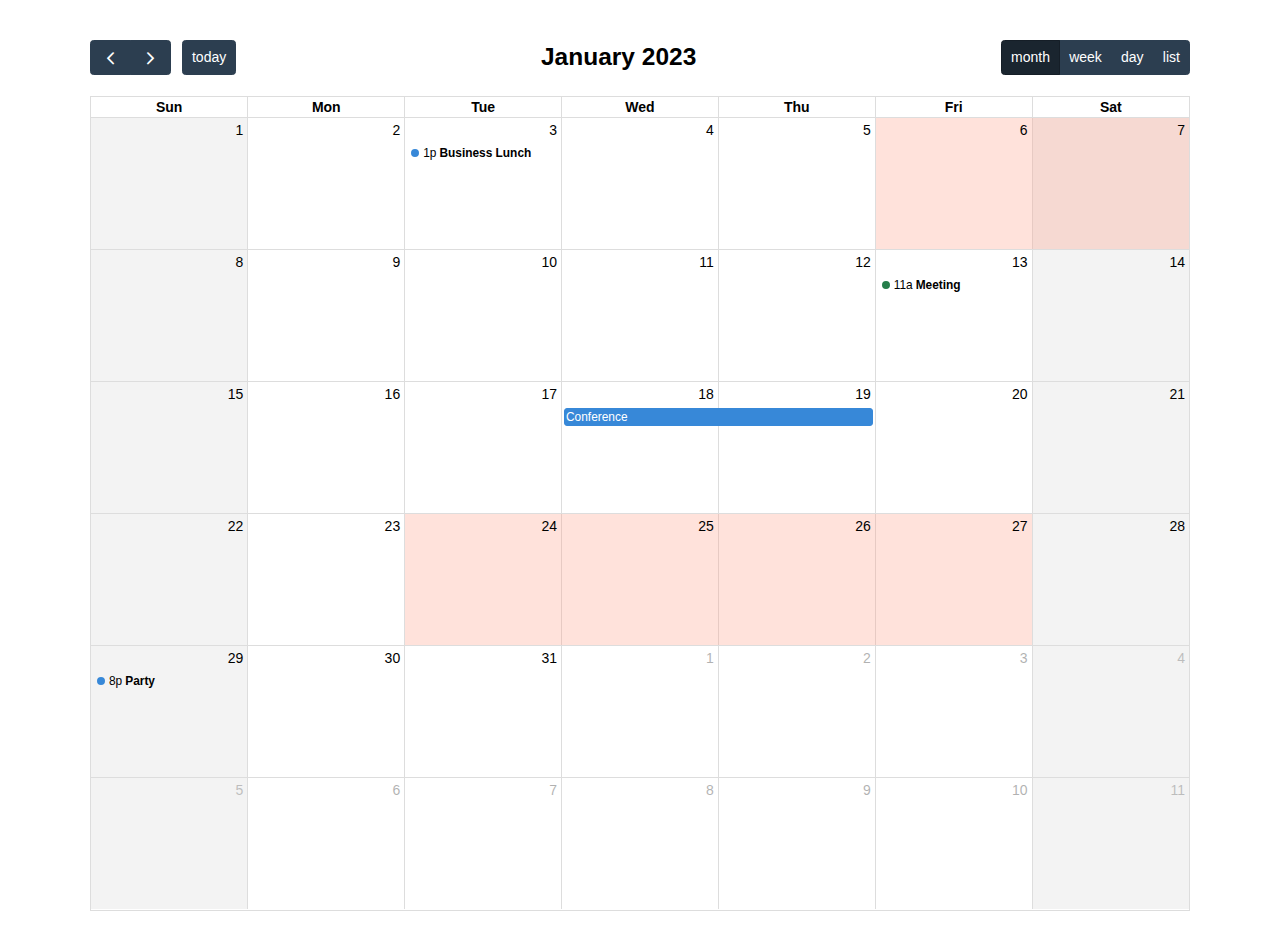
<file: fullcalendar-6.1.4/examples/background-events.html>
<!DOCTYPE html>
<html>
<head>
<meta charset='utf-8' />
<script src='../dist/index.global.js'></script>
<script>

  document.addEventListener('DOMContentLoaded', function() {
    var calendarEl = document.getElementById('calendar');

    var calendar = new FullCalendar.Calendar(calendarEl, {
      headerToolbar: {
        left: 'prev,next today',
        center: 'title',
        right: 'dayGridMonth,timeGridWeek,timeGridDay,listMonth'
      },
      initialDate: '2023-01-12',
      navLinks: true, // can click day/week names to navigate views
      businessHours: true, // display business hours
      editable: true,
      selectable: true,
      events: [
        {
          title: 'Business Lunch',
          start: '2023-01-03T13:00:00',
          constraint: 'businessHours'
        },
        {
          title: 'Meeting',
          start: '2023-01-13T11:00:00',
          constraint: 'availableForMeeting', // defined below
          color: '#257e4a'
        },
        {
          title: 'Conference',
          start: '2023-01-18',
          end: '2023-01-20'
        },
        {
          title: 'Party',
          start: '2023-01-29T20:00:00'
        },

        // areas where "Meeting" must be dropped
        {
          groupId: 'availableForMeeting',
          start: '2023-01-11T10:00:00',
          end: '2023-01-11T16:00:00',
          display: 'background'
        },
        {
          groupId: 'availableForMeeting',
          start: '2023-01-13T10:00:00',
          end: '2023-01-13T16:00:00',
          display: 'background'
        },

        // red areas where no events can be dropped
        {
          start: '2023-01-24',
          end: '2023-01-28',
          overlap: false,
          display: 'background',
          color: '#ff9f89'
        },
        {
          start: '2023-01-06',
          end: '2023-01-08',
          overlap: false,
          display: 'background',
          color: '#ff9f89'
        }
      ]
    });

    calendar.render();
  });

</script>
<style>

  body {
    margin: 40px 10px;
    padding: 0;
    font-family: Arial, Helvetica Neue, Helvetica, sans-serif;
    font-size: 14px;
  }

  #calendar {
    max-width: 1100px;
    margin: 0 auto;
  }

</style>
</head>
<body>

  <div id='calendar'></div>

</body>
</html>
</file>
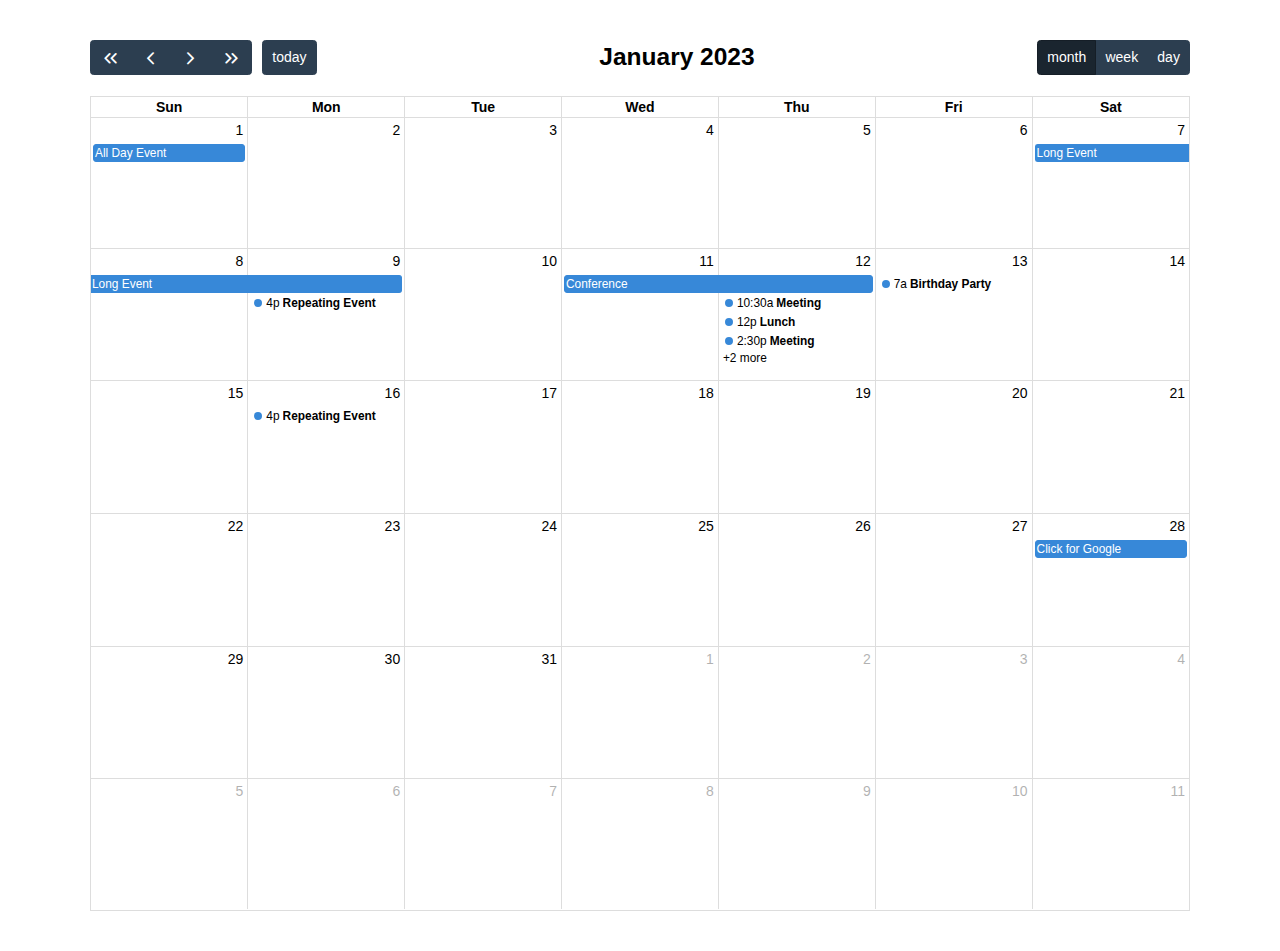
<file: fullcalendar-6.1.4/examples/daygrid-views.html>
<!DOCTYPE html>
<html>
<head>
<meta charset='utf-8' />
<script src='../dist/index.global.js'></script>
<script>

  document.addEventListener('DOMContentLoaded', function() {
    var calendarEl = document.getElementById('calendar');

    var calendar = new FullCalendar.Calendar(calendarEl, {
      headerToolbar: {
        left: 'prevYear,prev,next,nextYear today',
        center: 'title',
        right: 'dayGridMonth,dayGridWeek,dayGridDay'
      },
      initialDate: '2023-01-12',
      navLinks: true, // can click day/week names to navigate views
      editable: true,
      dayMaxEvents: true, // allow "more" link when too many events
      events: [
        {
          title: 'All Day Event',
          start: '2023-01-01'
        },
        {
          title: 'Long Event',
          start: '2023-01-07',
          end: '2023-01-10'
        },
        {
          groupId: 999,
          title: 'Repeating Event',
          start: '2023-01-09T16:00:00'
        },
        {
          groupId: 999,
          title: 'Repeating Event',
          start: '2023-01-16T16:00:00'
        },
        {
          title: 'Conference',
          start: '2023-01-11',
          end: '2023-01-13'
        },
        {
          title: 'Meeting',
          start: '2023-01-12T10:30:00',
          end: '2023-01-12T12:30:00'
        },
        {
          title: 'Lunch',
          start: '2023-01-12T12:00:00'
        },
        {
          title: 'Meeting',
          start: '2023-01-12T14:30:00'
        },
        {
          title: 'Happy Hour',
          start: '2023-01-12T17:30:00'
        },
        {
          title: 'Dinner',
          start: '2023-01-12T20:00:00'
        },
        {
          title: 'Birthday Party',
          start: '2023-01-13T07:00:00'
        },
        {
          title: 'Click for Google',
          url: 'http://google.com/',
          start: '2023-01-28'
        }
      ]
    });

    calendar.render();
  });

</script>
<style>

  body {
    margin: 40px 10px;
    padding: 0;
    font-family: Arial, Helvetica Neue, Helvetica, sans-serif;
    font-size: 14px;
  }

  #calendar {
    max-width: 1100px;
    margin: 0 auto;
  }

</style>
</head>
<body>

  <div id='calendar'></div>

</body>
</html>
</file>
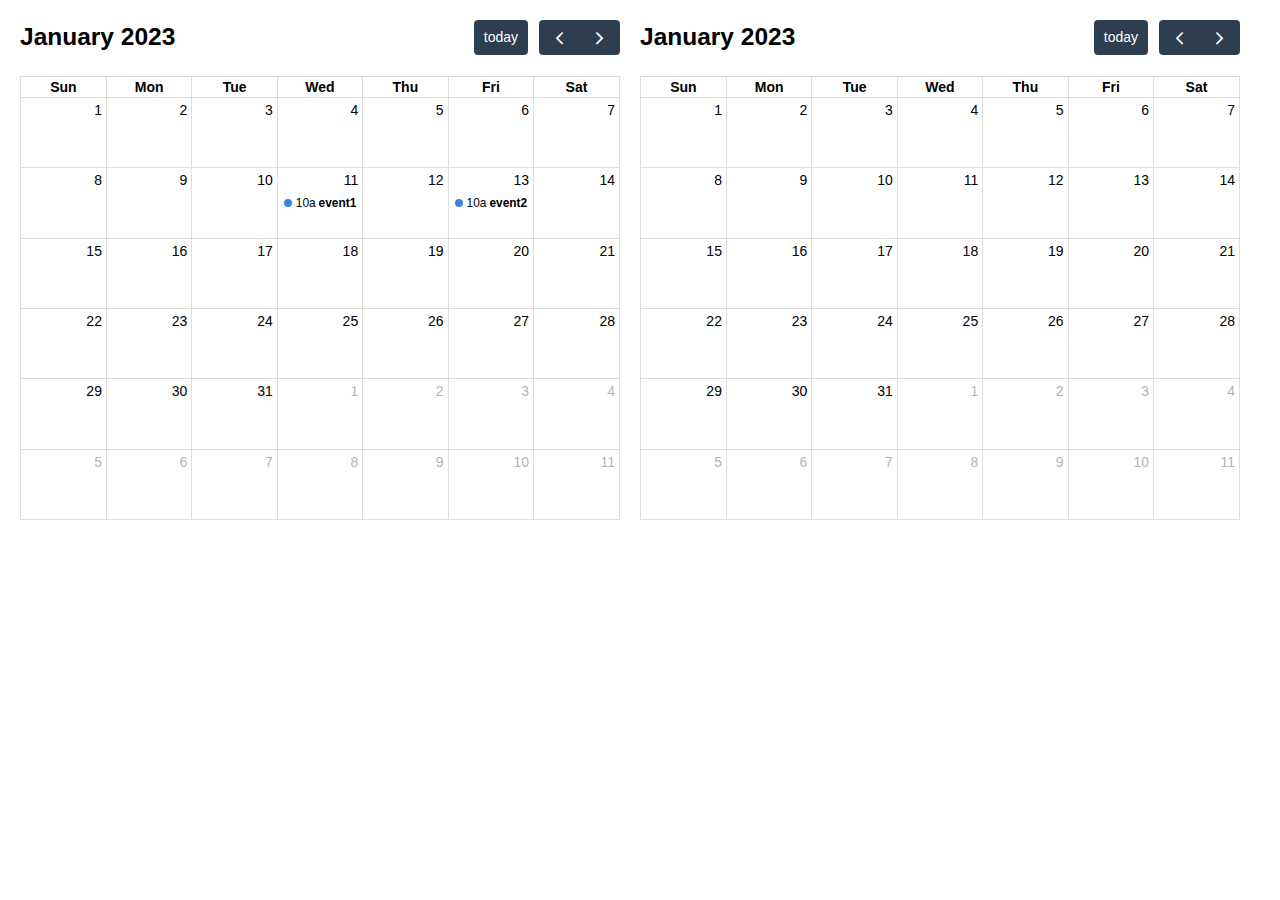
<file: fullcalendar-6.1.4/examples/external-dragging-2cals.html>
<!DOCTYPE html>
<html>
<head>
<meta charset='utf-8' />
<script src='../dist/index.global.js'></script>
<script>

  document.addEventListener('DOMContentLoaded', function() {
    var srcCalendarEl = document.getElementById('source-calendar');
    var destCalendarEl = document.getElementById('destination-calendar');

    var srcCalendar = new FullCalendar.Calendar(srcCalendarEl, {
      editable: true,
      initialDate: '2023-01-12',
      events: [
        {
          title: 'event1',
          start: '2023-01-11T10:00:00',
          end: '2023-01-11T16:00:00'
        },
        {
          title: 'event2',
          start: '2023-01-13T10:00:00',
          end: '2023-01-13T16:00:00'
        }
      ],
      eventLeave: function(info) {
        console.log('event left!', info.event);
      }
    });

    var destCalendar = new FullCalendar.Calendar(destCalendarEl, {
      initialDate: '2023-01-12',
      editable: true,
      droppable: true, // will let it receive events!
      eventReceive: function(info) {
        console.log('event received!', info.event);
      }
    });

    srcCalendar.render();
    destCalendar.render();
  });

</script>
<style>

  body {
    margin: 20px 0 0 20px;
    font-size: 14px;
    font-family: Arial, Helvetica Neue, Helvetica, sans-serif;
  }

  #source-calendar,
  #destination-calendar {
    float: left;
    width: 600px;
    margin: 0 20px 20px 0;
  }

</style>
</head>
<body>

  <div id='source-calendar'></div>
  <div id='destination-calendar'></div>

</body>
</html>
</file>
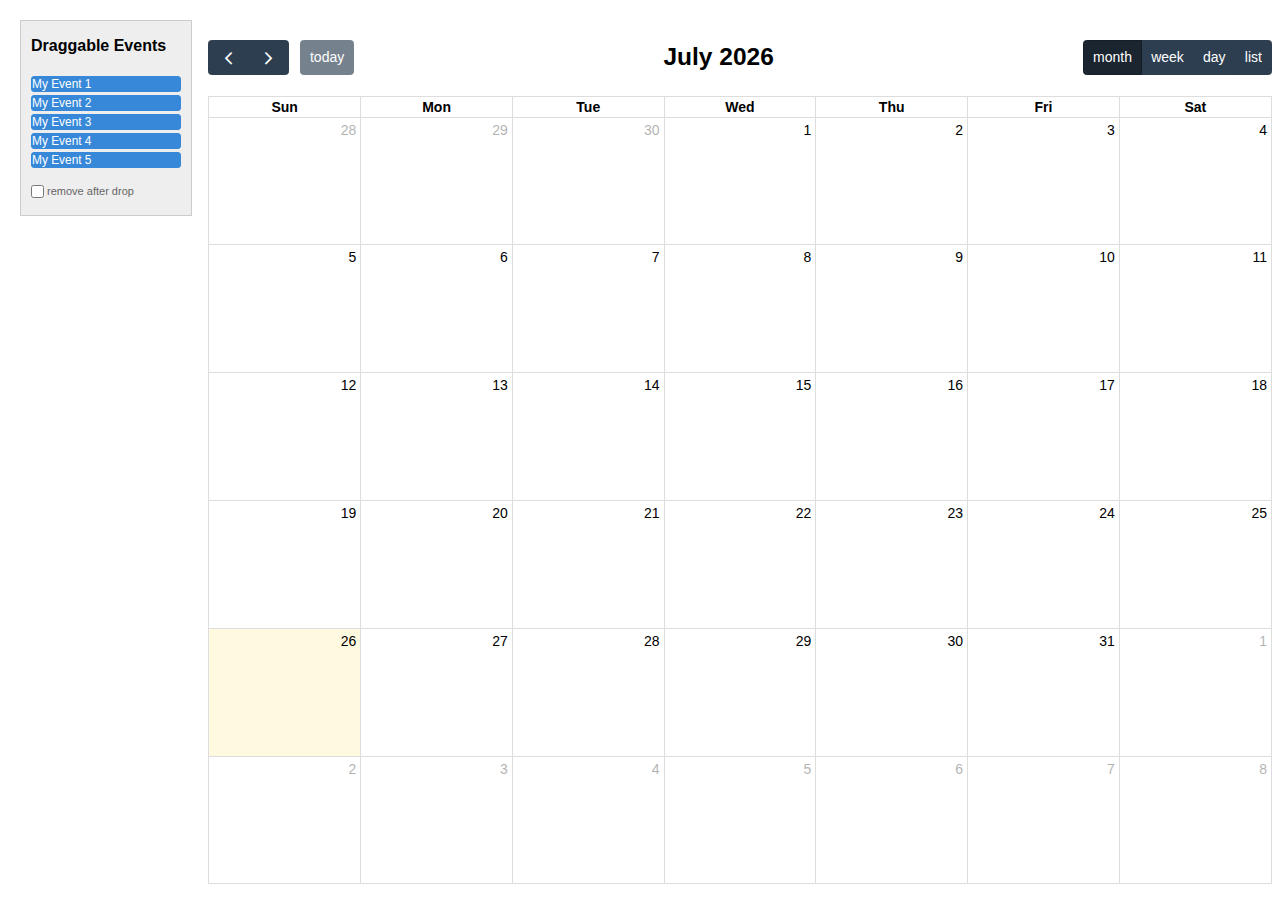
<file: fullcalendar-6.1.4/examples/external-dragging-builtin.html>
<!DOCTYPE html>
<html>
<head>
<meta charset='utf-8' />
<script src='../dist/index.global.js'></script>
<script>

  document.addEventListener('DOMContentLoaded', function() {

    /* initialize the external events
    -----------------------------------------------------------------*/

    var containerEl = document.getElementById('external-events-list');
    new FullCalendar.Draggable(containerEl, {
      itemSelector: '.fc-event',
      eventData: function(eventEl) {
        return {
          title: eventEl.innerText.trim()
        }
      }
    });

    //// the individual way to do it
    // var containerEl = document.getElementById('external-events-list');
    // var eventEls = Array.prototype.slice.call(
    //   containerEl.querySelectorAll('.fc-event')
    // );
    // eventEls.forEach(function(eventEl) {
    //   new FullCalendar.Draggable(eventEl, {
    //     eventData: {
    //       title: eventEl.innerText.trim(),
    //     }
    //   });
    // });

    /* initialize the calendar
    -----------------------------------------------------------------*/

    var calendarEl = document.getElementById('calendar');
    var calendar = new FullCalendar.Calendar(calendarEl, {
      headerToolbar: {
        left: 'prev,next today',
        center: 'title',
        right: 'dayGridMonth,timeGridWeek,timeGridDay,listWeek'
      },
      editable: true,
      droppable: true, // this allows things to be dropped onto the calendar
      drop: function(arg) {
        // is the "remove after drop" checkbox checked?
        if (document.getElementById('drop-remove').checked) {
          // if so, remove the element from the "Draggable Events" list
          arg.draggedEl.parentNode.removeChild(arg.draggedEl);
        }
      }
    });
    calendar.render();

  });

</script>
<style>

  body {
    margin-top: 40px;
    font-size: 14px;
    font-family: Arial, Helvetica Neue, Helvetica, sans-serif;
  }

  #external-events {
    position: fixed;
    left: 20px;
    top: 20px;
    width: 150px;
    padding: 0 10px;
    border: 1px solid #ccc;
    background: #eee;
    text-align: left;
  }

  #external-events h4 {
    font-size: 16px;
    margin-top: 0;
    padding-top: 1em;
  }

  #external-events .fc-event {
    margin: 3px 0;
    cursor: move;
  }

  #external-events p {
    margin: 1.5em 0;
    font-size: 11px;
    color: #666;
  }

  #external-events p input {
    margin: 0;
    vertical-align: middle;
  }

  #calendar-wrap {
    margin-left: 200px;
  }

  #calendar {
    max-width: 1100px;
    margin: 0 auto;
  }

</style>
</head>
<body>
  <div id='wrap'>

    <div id='external-events'>
      <h4>Draggable Events</h4>

      <div id='external-events-list'>
        <div class='fc-event fc-h-event fc-daygrid-event fc-daygrid-block-event'>
          <div class='fc-event-main'>My Event 1</div>
        </div>
        <div class='fc-event fc-h-event fc-daygrid-event fc-daygrid-block-event'>
          <div class='fc-event-main'>My Event 2</div>
        </div>
        <div class='fc-event fc-h-event fc-daygrid-event fc-daygrid-block-event'>
          <div class='fc-event-main'>My Event 3</div>
        </div>
        <div class='fc-event fc-h-event fc-daygrid-event fc-daygrid-block-event'>
          <div class='fc-event-main'>My Event 4</div>
        </div>
        <div class='fc-event fc-h-event fc-daygrid-event fc-daygrid-block-event'>
          <div class='fc-event-main'>My Event 5</div>
        </div>
      </div>

      <p>
        <input type='checkbox' id='drop-remove' />
        <label for='drop-remove'>remove after drop</label>
      </p>
    </div>

    <div id='calendar-wrap'>
      <div id='calendar'></div>
    </div>

  </div>
</body>
</html>
</file>
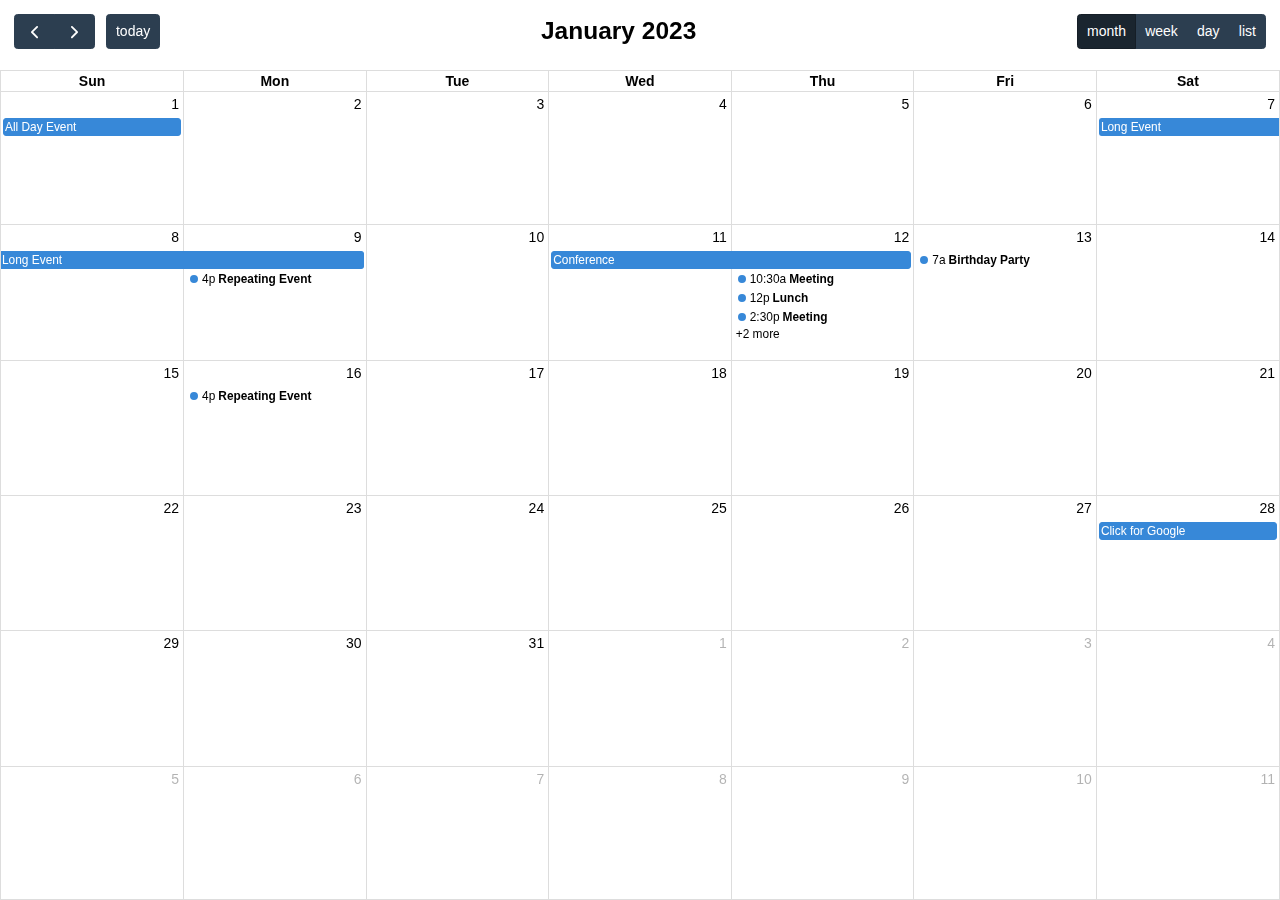
<file: fullcalendar-6.1.4/examples/full-height.html>
<!DOCTYPE html>
<html>
<head>
<meta charset='utf-8' />
<script src='../dist/index.global.js'></script>
<script>

  document.addEventListener('DOMContentLoaded', function() {
    var calendarEl = document.getElementById('calendar');

    var calendar = new FullCalendar.Calendar(calendarEl, {
      height: '100%',
      expandRows: true,
      slotMinTime: '08:00',
      slotMaxTime: '20:00',
      headerToolbar: {
        left: 'prev,next today',
        center: 'title',
        right: 'dayGridMonth,timeGridWeek,timeGridDay,listWeek'
      },
      initialView: 'dayGridMonth',
      initialDate: '2023-01-12',
      navLinks: true, // can click day/week names to navigate views
      editable: true,
      selectable: true,
      nowIndicator: true,
      dayMaxEvents: true, // allow "more" link when too many events
      events: [
        {
          title: 'All Day Event',
          start: '2023-01-01',
        },
        {
          title: 'Long Event',
          start: '2023-01-07',
          end: '2023-01-10'
        },
        {
          groupId: 999,
          title: 'Repeating Event',
          start: '2023-01-09T16:00:00'
        },
        {
          groupId: 999,
          title: 'Repeating Event',
          start: '2023-01-16T16:00:00'
        },
        {
          title: 'Conference',
          start: '2023-01-11',
          end: '2023-01-13'
        },
        {
          title: 'Meeting',
          start: '2023-01-12T10:30:00',
          end: '2023-01-12T12:30:00'
        },
        {
          title: 'Lunch',
          start: '2023-01-12T12:00:00'
        },
        {
          title: 'Meeting',
          start: '2023-01-12T14:30:00'
        },
        {
          title: 'Happy Hour',
          start: '2023-01-12T17:30:00'
        },
        {
          title: 'Dinner',
          start: '2023-01-12T20:00:00'
        },
        {
          title: 'Birthday Party',
          start: '2023-01-13T07:00:00'
        },
        {
          title: 'Click for Google',
          url: 'http://google.com/',
          start: '2023-01-28'
        }
      ]
    });

    calendar.render();
  });

</script>
<style>

  html, body {
    overflow: hidden; /* don't do scrollbars */
    font-family: Arial, Helvetica Neue, Helvetica, sans-serif;
    font-size: 14px;
  }

  #calendar-container {
    position: fixed;
    top: 0;
    left: 0;
    right: 0;
    bottom: 0;
  }

  .fc-header-toolbar {
    /*
    the calendar will be butting up against the edges,
    but let's scoot in the header's buttons
    */
    padding-top: 1em;
    padding-left: 1em;
    padding-right: 1em;
  }

</style>
</head>
<body>

  <div id='calendar-container'>
    <div id='calendar'></div>
  </div>

</body>
</html>
</file>
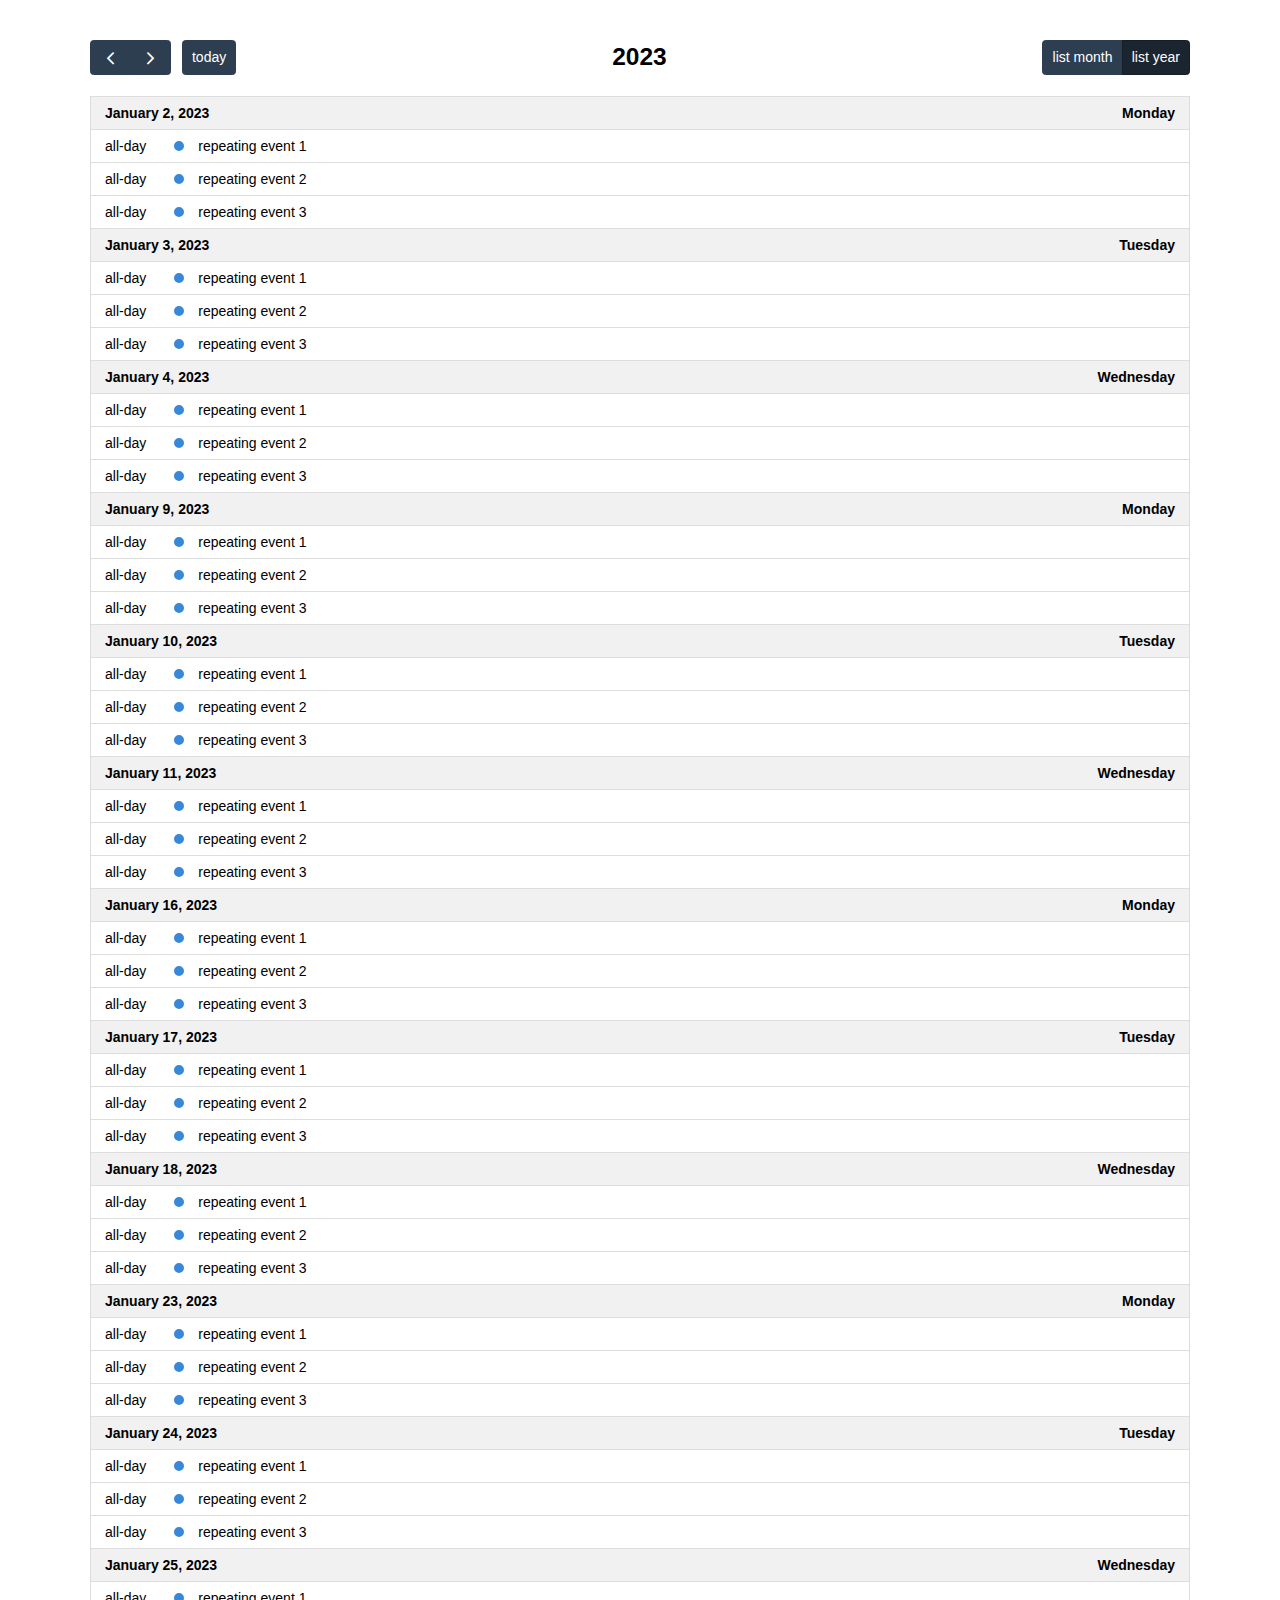
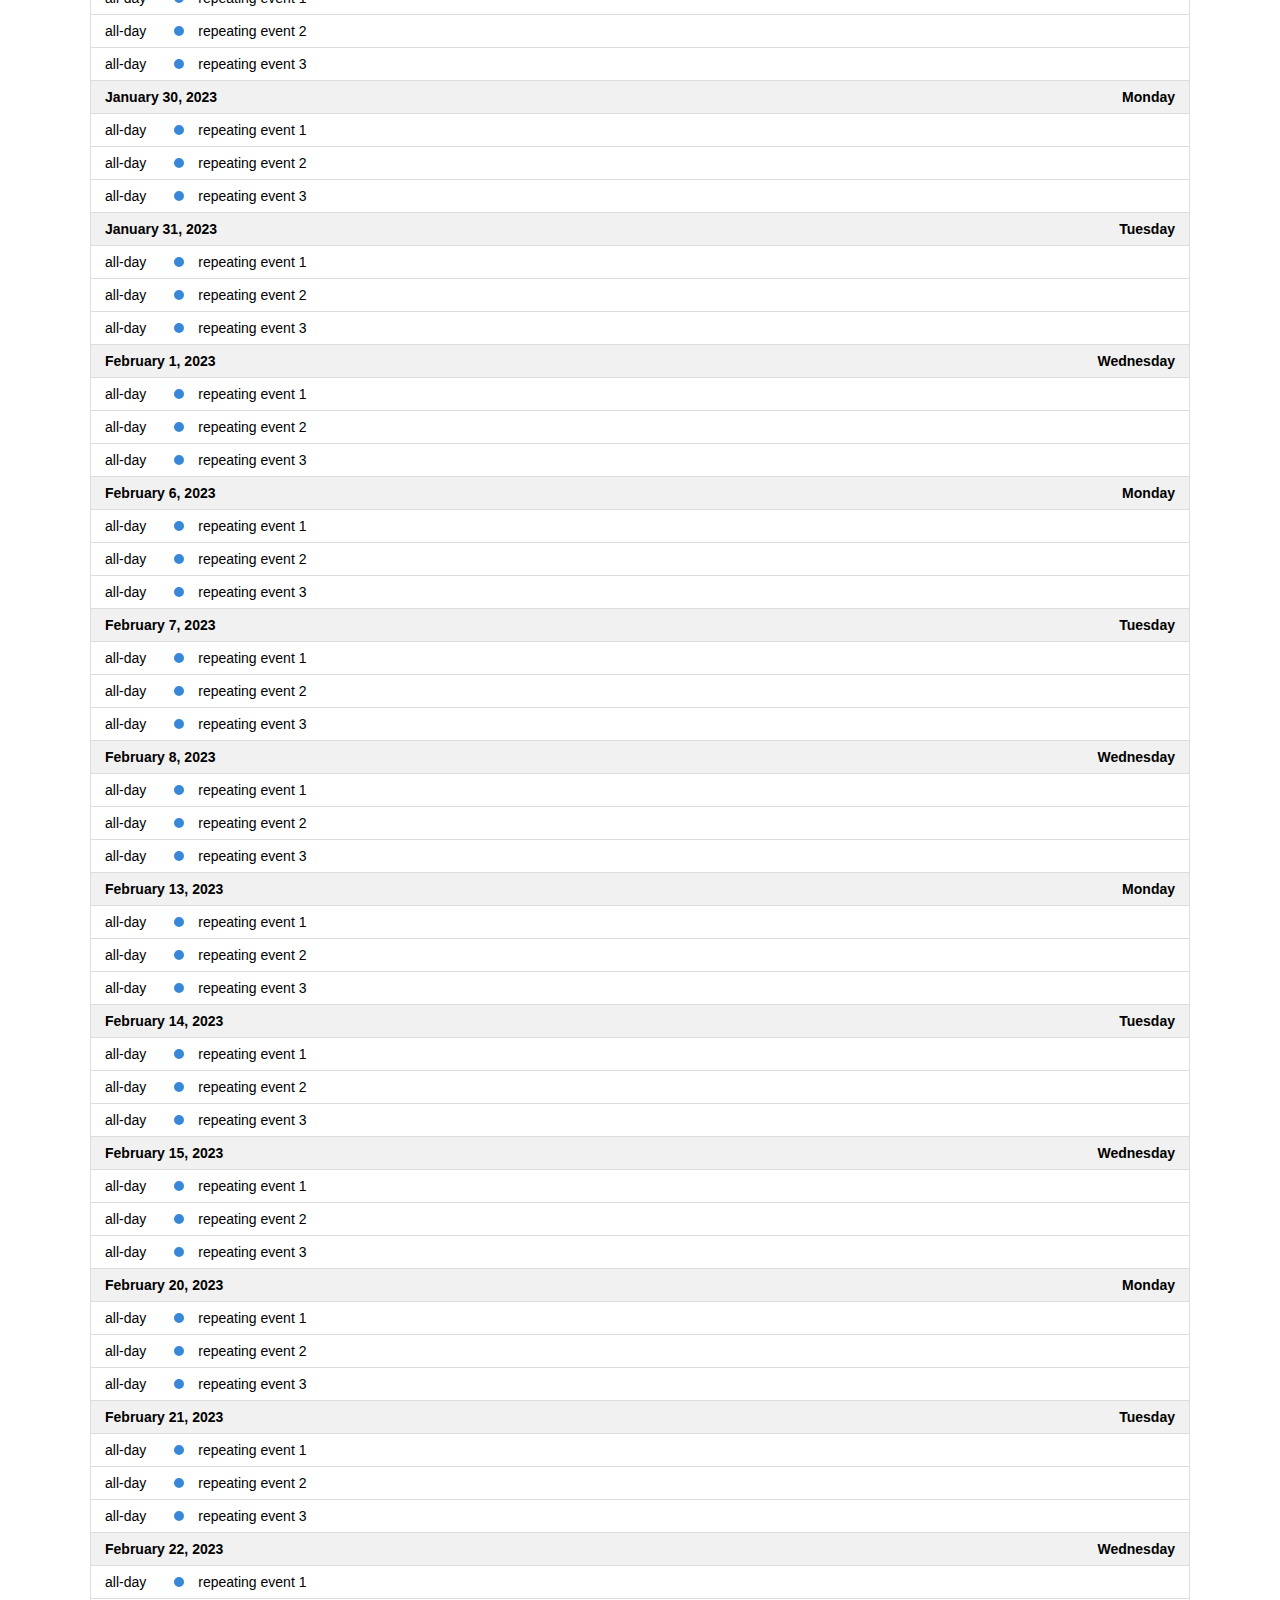
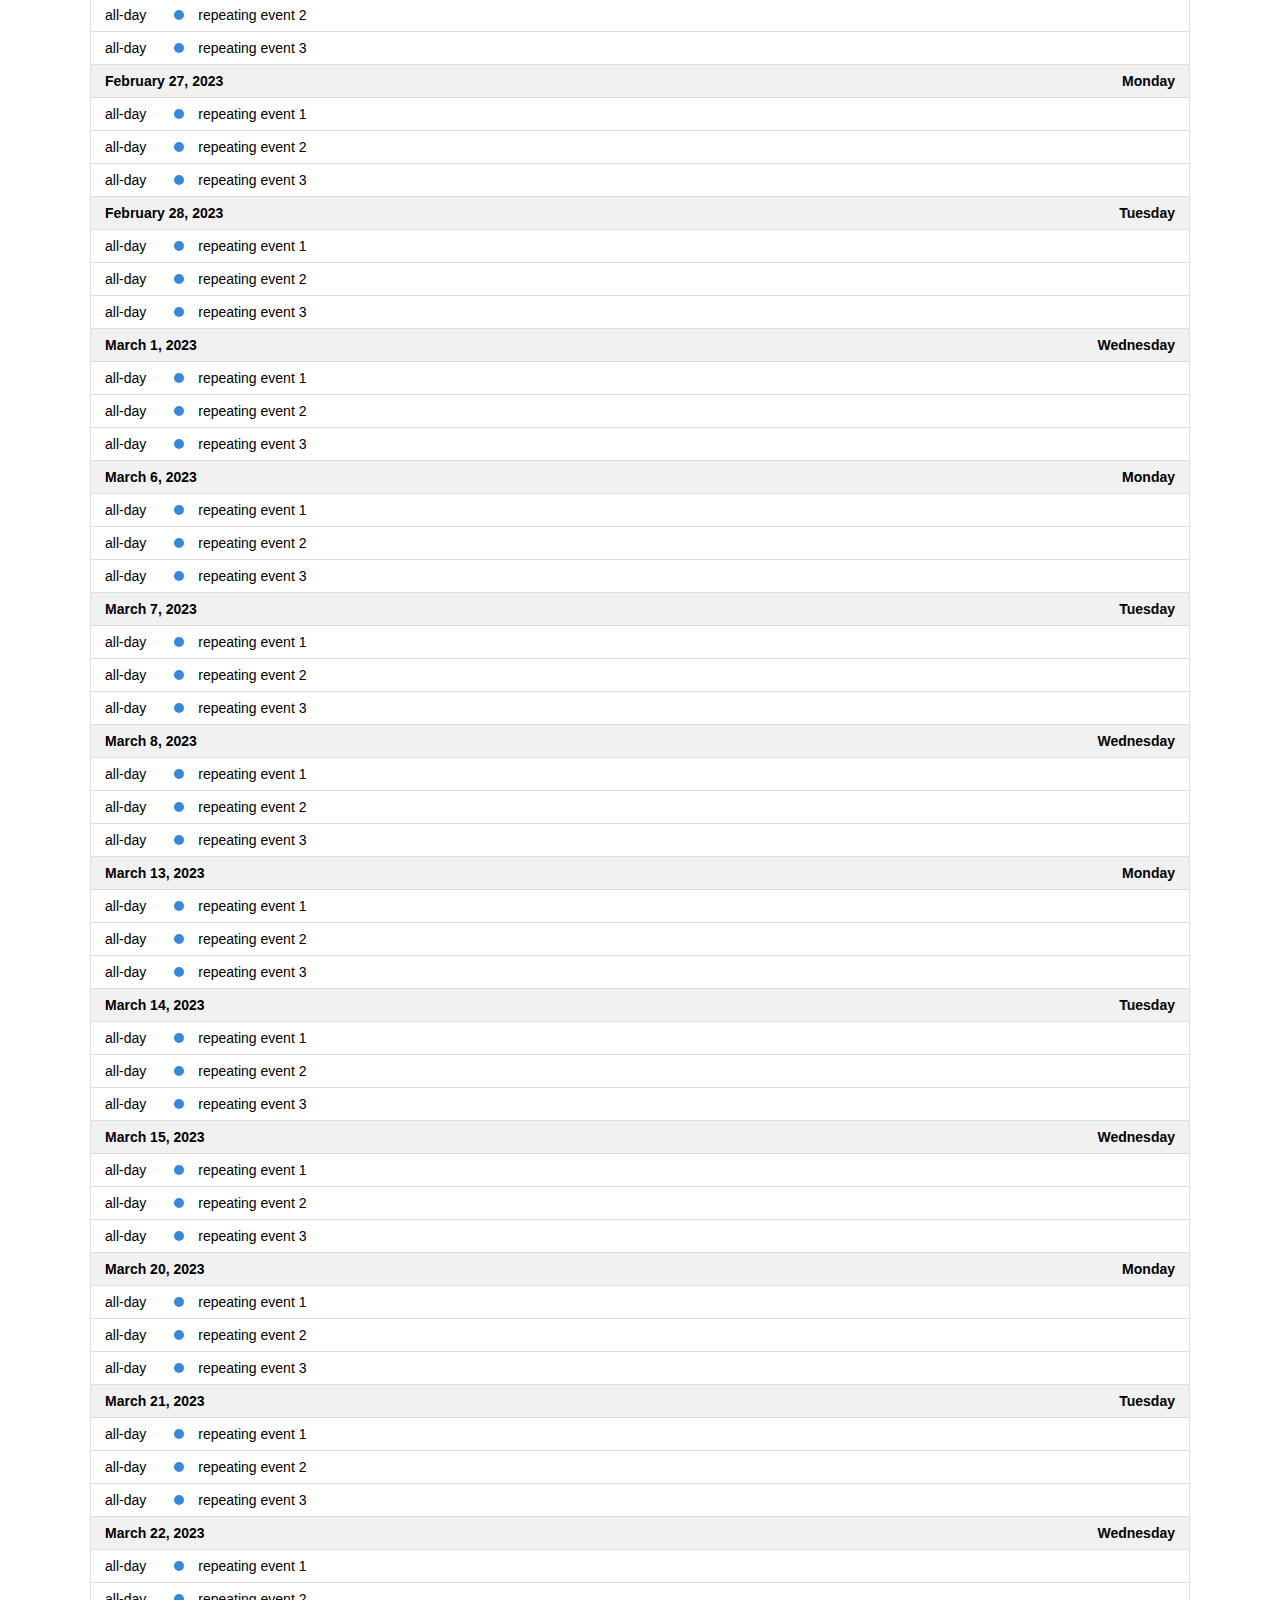
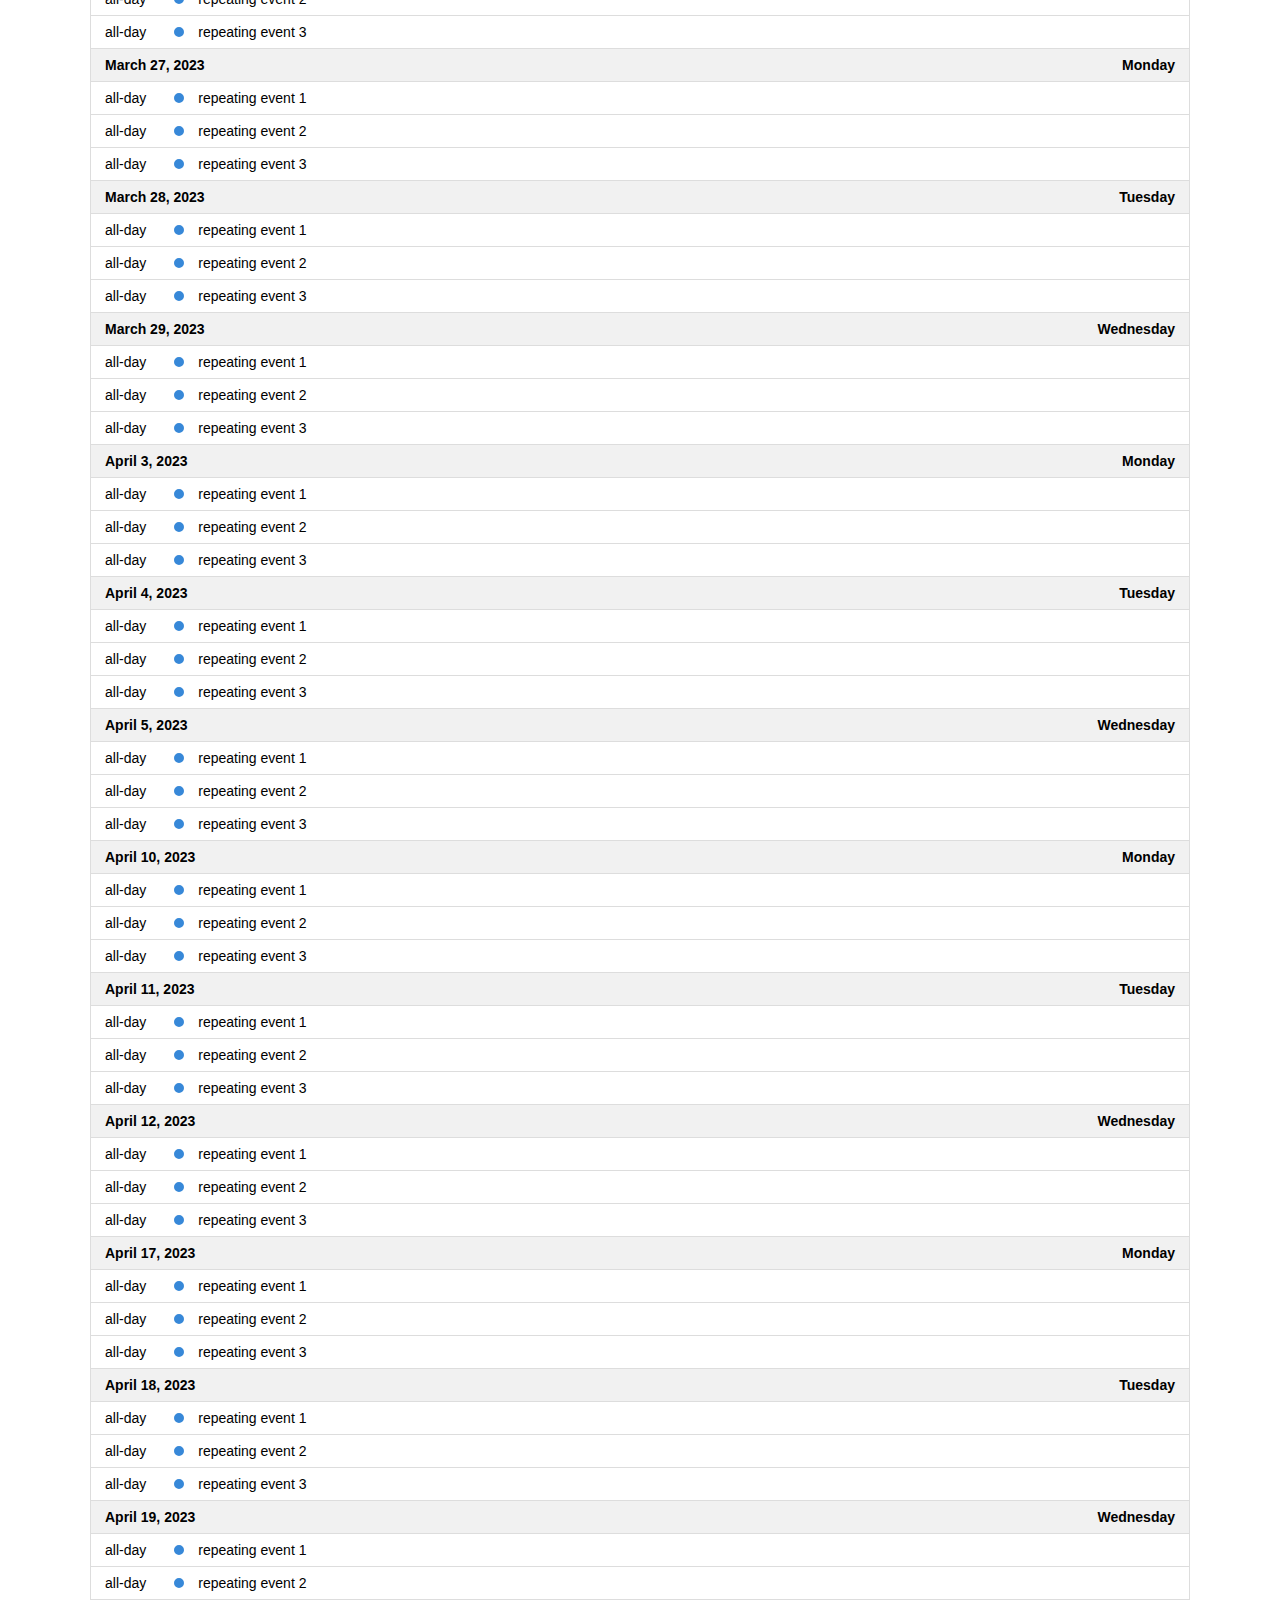
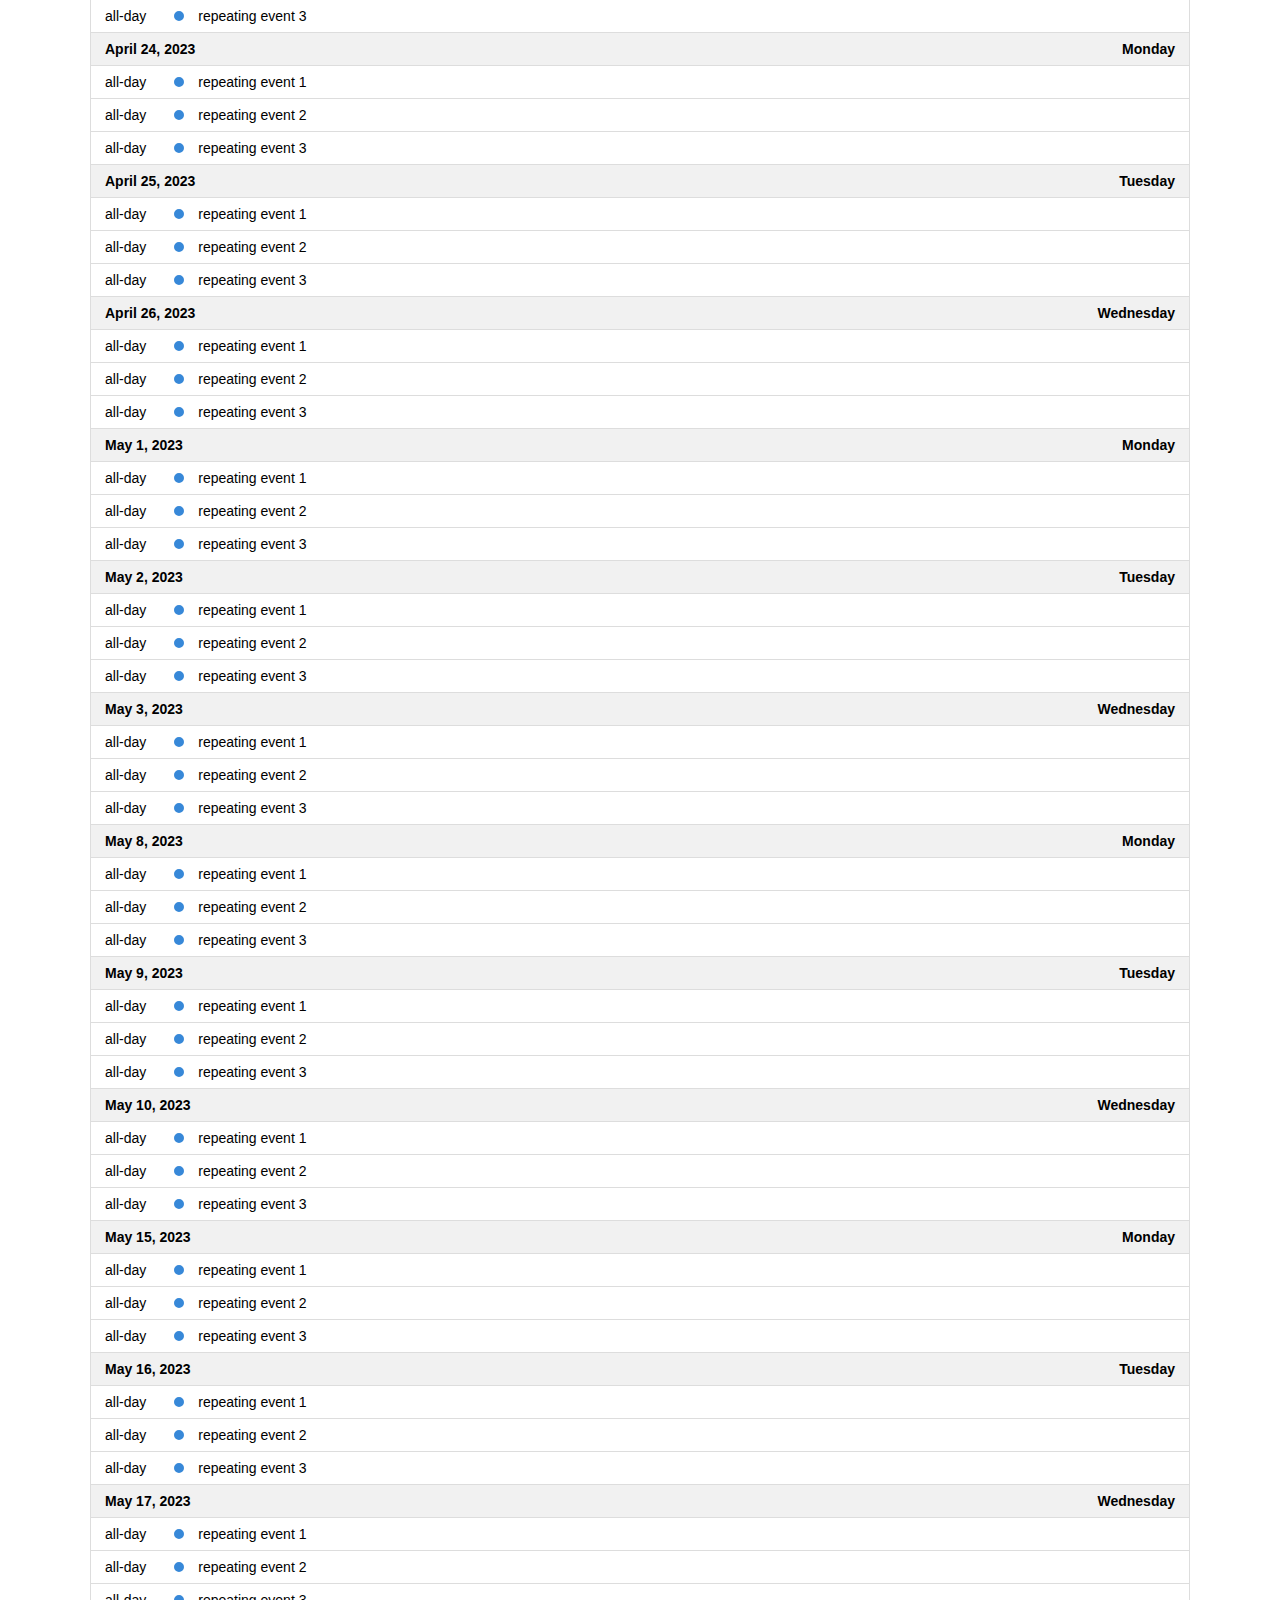
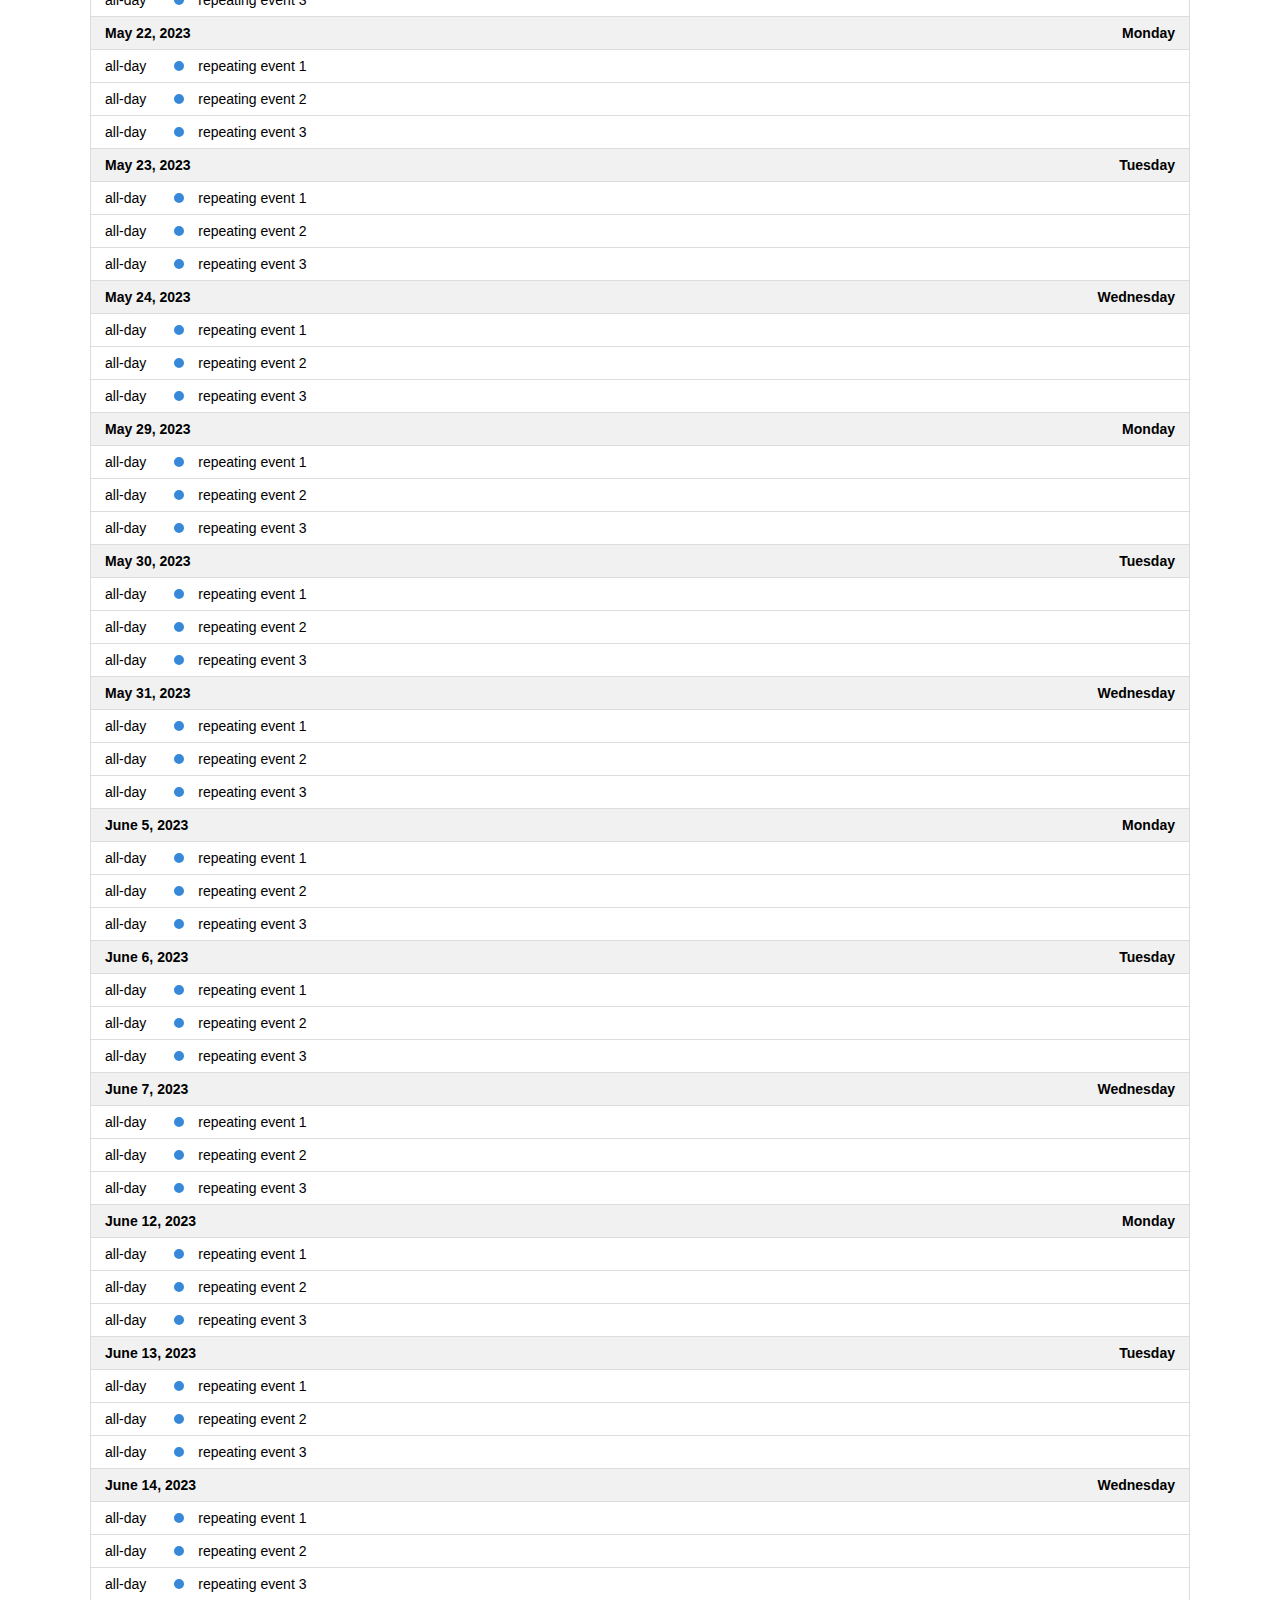
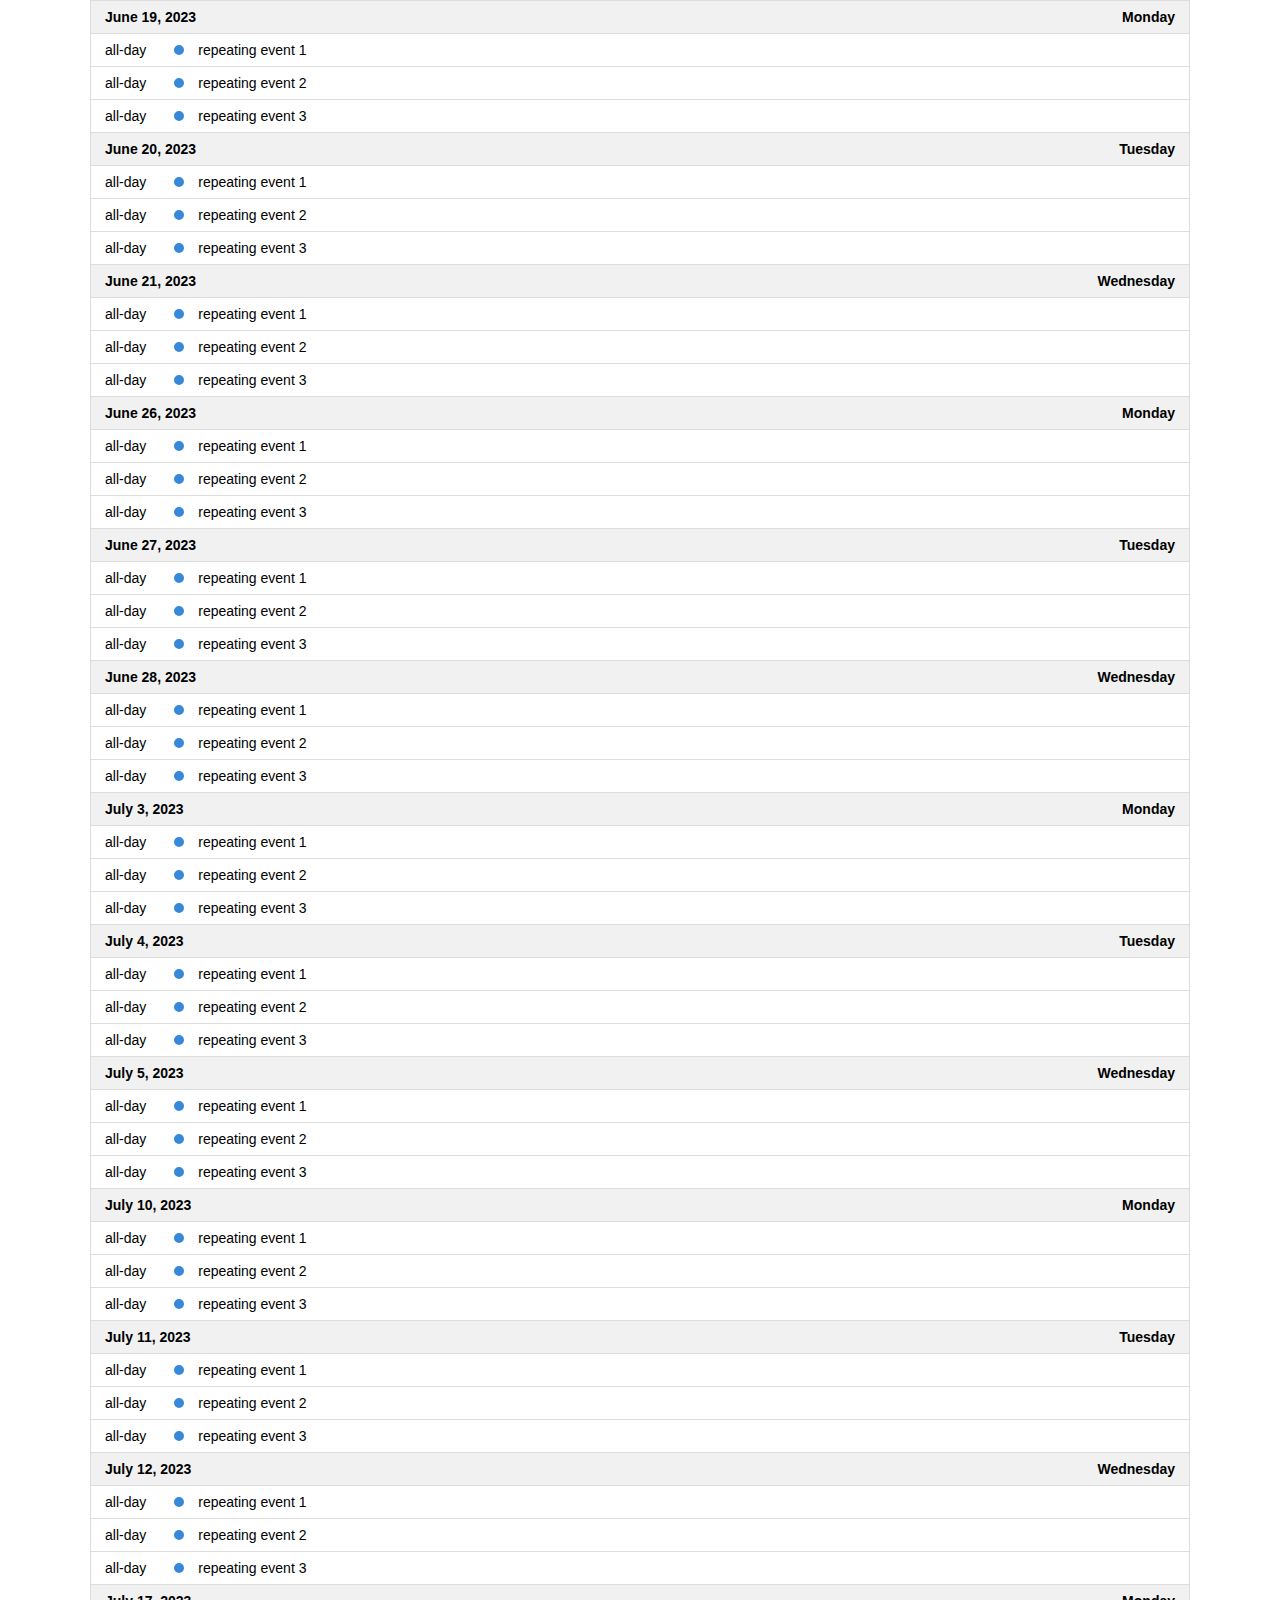
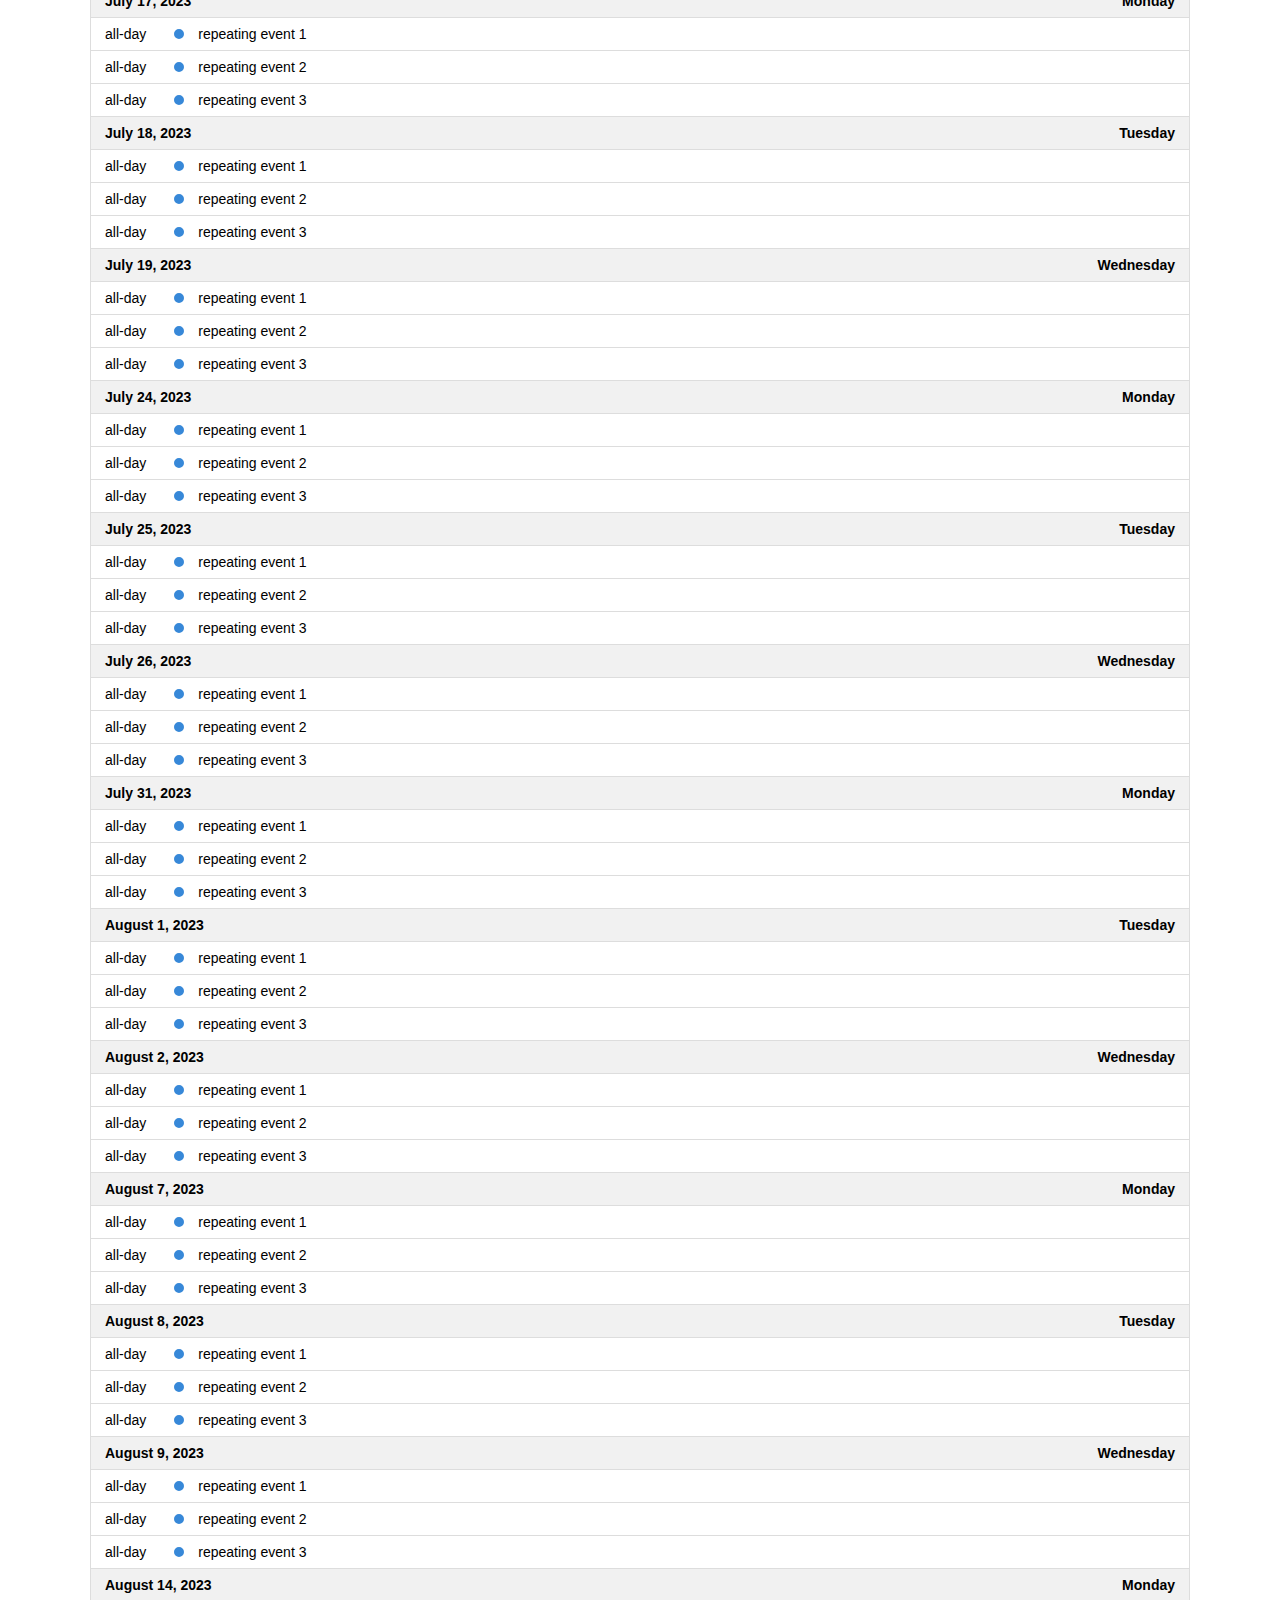
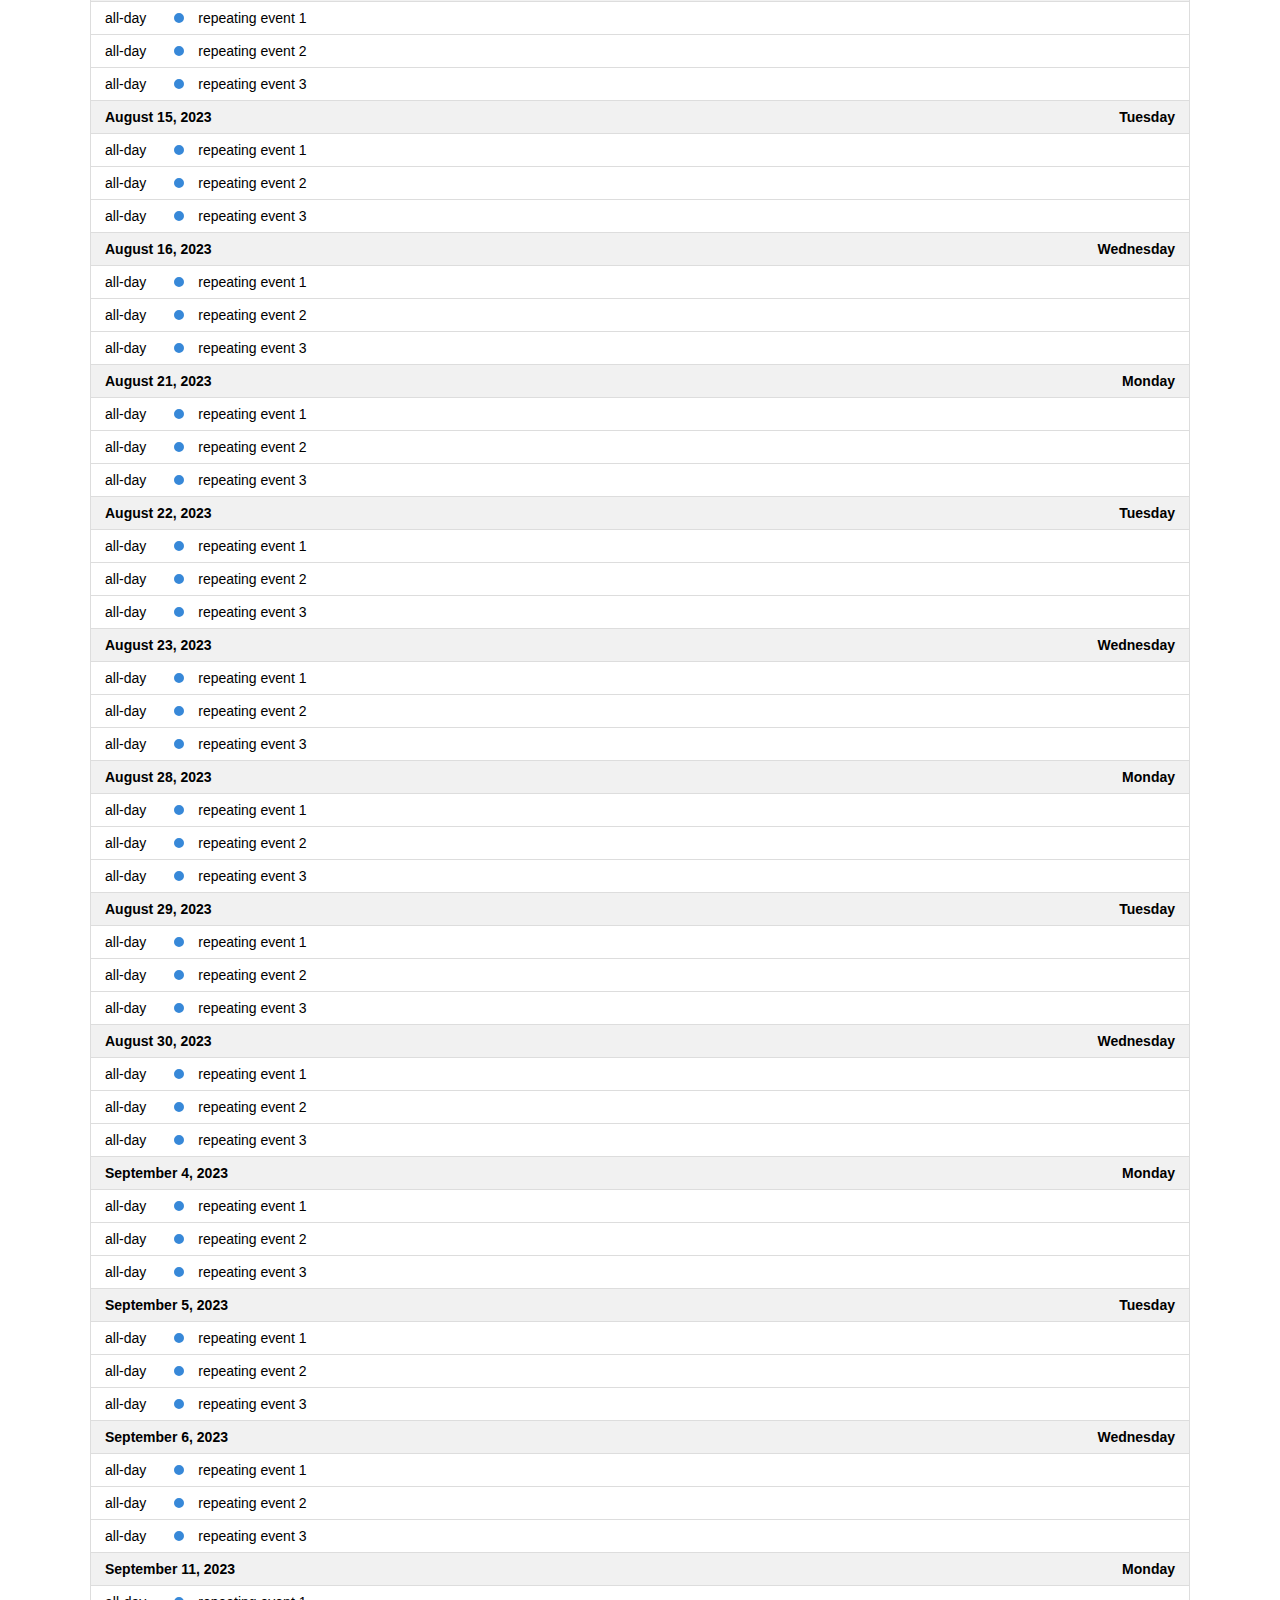
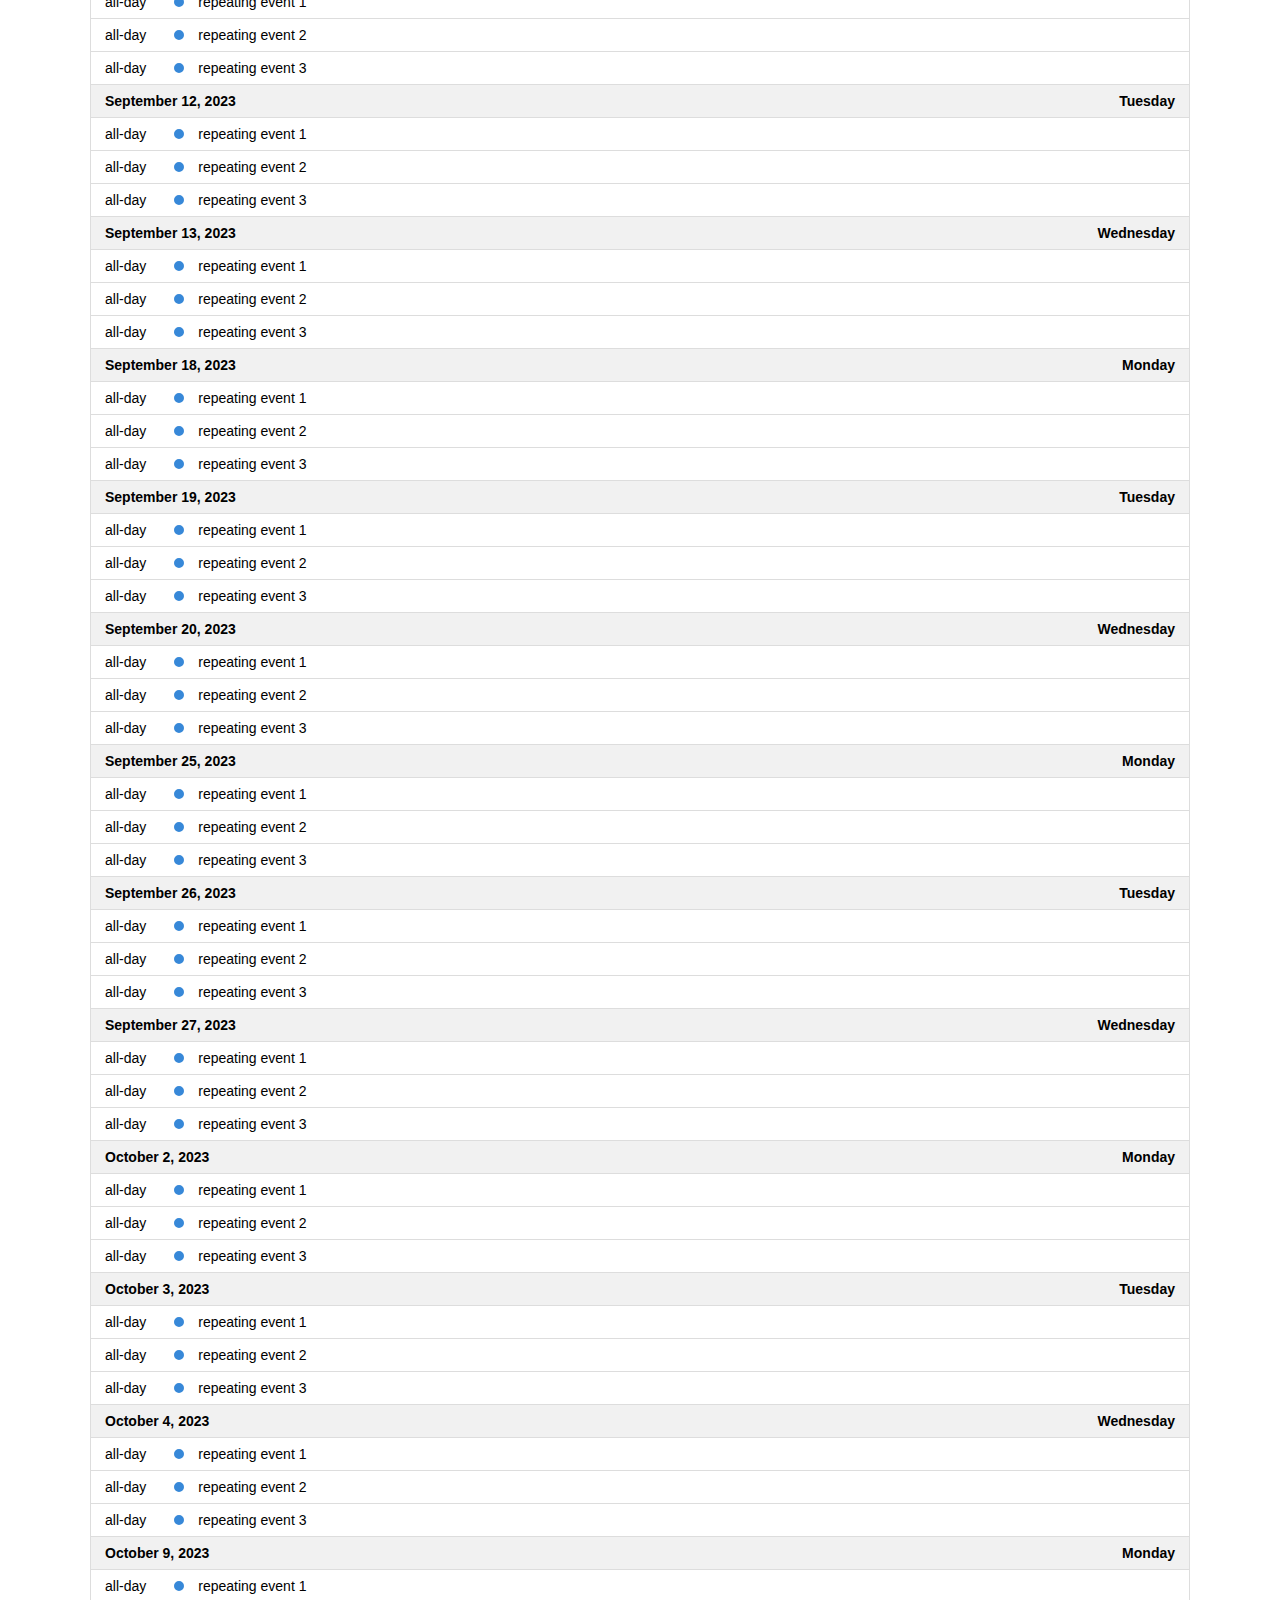
<file: fullcalendar-6.1.4/examples/list-sticky-header.html>
<!DOCTYPE html>
<html>
<head>
<meta charset='utf-8' />
<script src='../dist/index.global.js'></script>
<script>

  document.addEventListener('DOMContentLoaded', function() {
    var calendarEl = document.getElementById('calendar');

    var calendar = new FullCalendar.Calendar(calendarEl, {
      height: 'auto',
      // stickyHeaderDates: false, // for disabling

      headerToolbar: {
        left: 'prev,next today',
        center: 'title',
        right: 'listMonth,listYear'
      },

      // customize the button names,
      // otherwise they'd all just say "list"
      views: {
        listMonth: { buttonText: 'list month' },
        listYear: { buttonText: 'list year' }
      },

      initialView: 'listYear',
      initialDate: '2023-01-12',
      navLinks: true, // can click day/week names to navigate views
      editable: true,
      events: [
        {
          title: 'repeating event 1',
          daysOfWeek: [ 1, 2, 3 ],
          duration: '00:30'
        },
        {
          title: 'repeating event 2',
          daysOfWeek: [ 1, 2, 3 ],
          duration: '00:30'
        },
        {
          title: 'repeating event 3',
          daysOfWeek: [ 1, 2, 3 ],
          duration: '00:30'
        }
      ]
    });

    calendar.render();
  });

</script>
<style>

  body {
    margin: 40px 10px;
    padding: 0;
    font-family: Arial, Helvetica Neue, Helvetica, sans-serif;
    font-size: 14px;
  }

  #calendar {
    max-width: 1100px;
    margin: 0 auto;
  }

</style>
</head>
<body>

  <div id='calendar'></div>

</body>
</html>
</file>
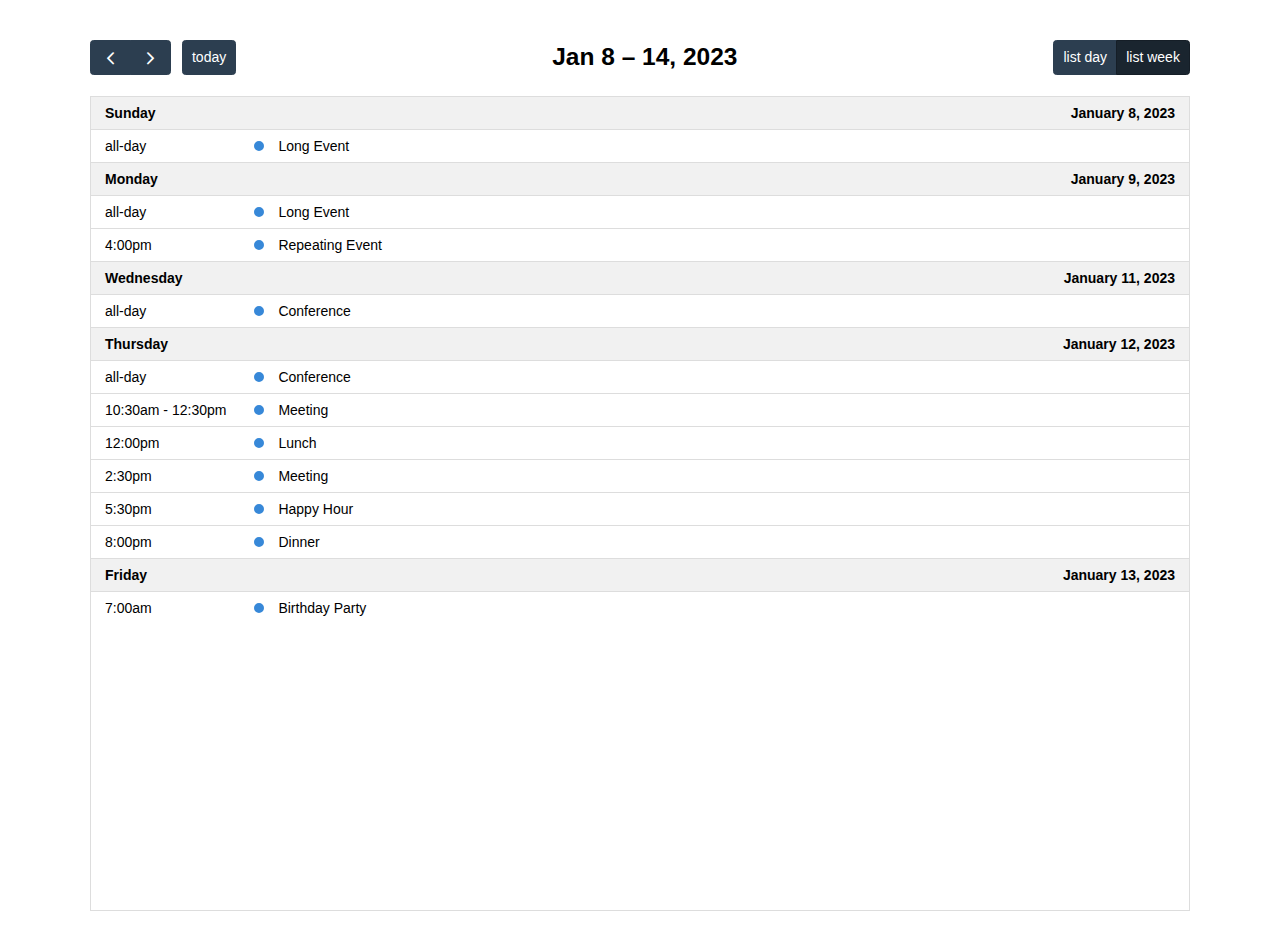
<file: fullcalendar-6.1.4/examples/list-views.html>
<!DOCTYPE html>
<html>
<head>
<meta charset='utf-8' />
<script src='../dist/index.global.js'></script>
<script>

  document.addEventListener('DOMContentLoaded', function() {
    var calendarEl = document.getElementById('calendar');

    var calendar = new FullCalendar.Calendar(calendarEl, {

      headerToolbar: {
        left: 'prev,next today',
        center: 'title',
        right: 'listDay,listWeek'
      },

      // customize the button names,
      // otherwise they'd all just say "list"
      views: {
        listDay: { buttonText: 'list day' },
        listWeek: { buttonText: 'list week' }
      },

      initialView: 'listWeek',
      initialDate: '2023-01-12',
      navLinks: true, // can click day/week names to navigate views
      editable: true,
      dayMaxEvents: true, // allow "more" link when too many events
      events: [
        {
          title: 'All Day Event',
          start: '2023-01-01'
        },
        {
          title: 'Long Event',
          start: '2023-01-07',
          end: '2023-01-10'
        },
        {
          groupId: 999,
          title: 'Repeating Event',
          start: '2023-01-09T16:00:00'
        },
        {
          groupId: 999,
          title: 'Repeating Event',
          start: '2023-01-16T16:00:00'
        },
        {
          title: 'Conference',
          start: '2023-01-11',
          end: '2023-01-13'
        },
        {
          title: 'Meeting',
          start: '2023-01-12T10:30:00',
          end: '2023-01-12T12:30:00'
        },
        {
          title: 'Lunch',
          start: '2023-01-12T12:00:00'
        },
        {
          title: 'Meeting',
          start: '2023-01-12T14:30:00'
        },
        {
          title: 'Happy Hour',
          start: '2023-01-12T17:30:00'
        },
        {
          title: 'Dinner',
          start: '2023-01-12T20:00:00'
        },
        {
          title: 'Birthday Party',
          start: '2023-01-13T07:00:00'
        },
        {
          title: 'Click for Google',
          url: 'http://google.com/',
          start: '2023-01-28'
        }
      ]
    });

    calendar.render();
  });

</script>
<style>

  body {
    margin: 40px 10px;
    padding: 0;
    font-family: Arial, Helvetica Neue, Helvetica, sans-serif;
    font-size: 14px;
  }

  #calendar {
    max-width: 1100px;
    margin: 0 auto;
  }

</style>
</head>
<body>

  <div id='calendar'></div>

</body>
</html>
</file>
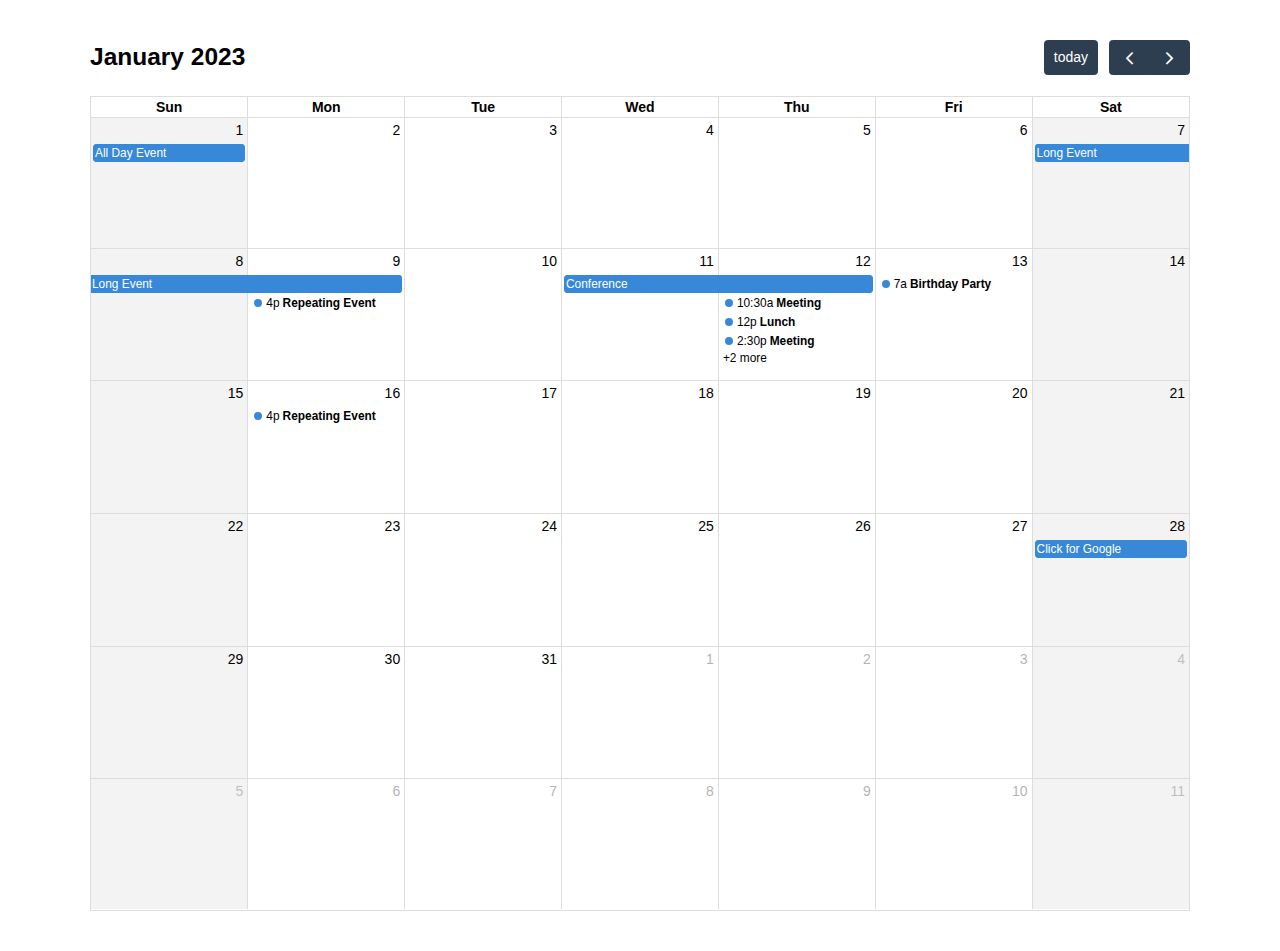
<file: fullcalendar-6.1.4/examples/month-view.html>
<!DOCTYPE html>
<html>
<head>
<meta charset='utf-8' />
<script src='../dist/index.global.js'></script>
<script>

  document.addEventListener('DOMContentLoaded', function() {
    var calendarEl = document.getElementById('calendar');

    var calendar = new FullCalendar.Calendar(calendarEl, {
      initialDate: '2023-01-12',
      editable: true,
      selectable: true,
      businessHours: true,
      dayMaxEvents: true, // allow "more" link when too many events
      events: [
        {
          title: 'All Day Event',
          start: '2023-01-01'
        },
        {
          title: 'Long Event',
          start: '2023-01-07',
          end: '2023-01-10'
        },
        {
          groupId: 999,
          title: 'Repeating Event',
          start: '2023-01-09T16:00:00'
        },
        {
          groupId: 999,
          title: 'Repeating Event',
          start: '2023-01-16T16:00:00'
        },
        {
          title: 'Conference',
          start: '2023-01-11',
          end: '2023-01-13'
        },
        {
          title: 'Meeting',
          start: '2023-01-12T10:30:00',
          end: '2023-01-12T12:30:00'
        },
        {
          title: 'Lunch',
          start: '2023-01-12T12:00:00'
        },
        {
          title: 'Meeting',
          start: '2023-01-12T14:30:00'
        },
        {
          title: 'Happy Hour',
          start: '2023-01-12T17:30:00'
        },
        {
          title: 'Dinner',
          start: '2023-01-12T20:00:00'
        },
        {
          title: 'Birthday Party',
          start: '2023-01-13T07:00:00'
        },
        {
          title: 'Click for Google',
          url: 'http://google.com/',
          start: '2023-01-28'
        }
      ]
    });

    calendar.render();
  });

</script>
<style>

  body {
    margin: 40px 10px;
    padding: 0;
    font-family: Arial, Helvetica Neue, Helvetica, sans-serif;
    font-size: 14px;
  }

  #calendar {
    max-width: 1100px;
    margin: 0 auto;
  }

</style>
</head>
<body>

  <div id='calendar'></div>

</body>
</html>
</file>
